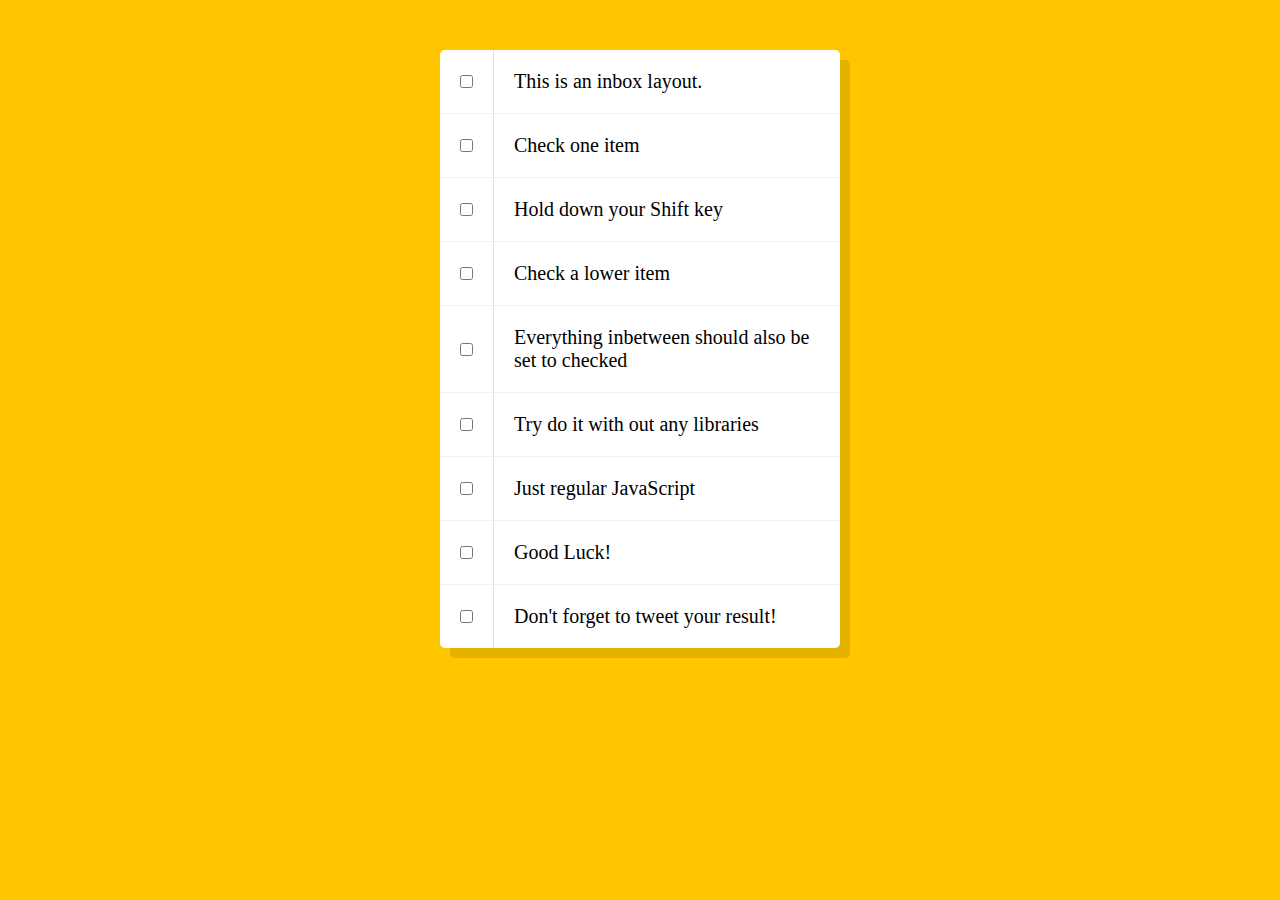
<file: 30.30.10/index.html>
<!DOCTYPE html>
<html lang="en">
<head>
   <meta charset="utf-8">
   <title>Document</title>
   <link rel="stylesheet" href="style.css">
</head>

<body>
   <!-- The following is a common layout you would see in an email client.
   When a user clicks a checkbox, holds Shift, and then clicks another checkbox a
   few rows down, all the checkboxes inbetween those two checkboxes should be checked.
   -->
   <div class="inbox">
      <div class="item">
         <input type="checkbox">
         <p>This is an inbox layout.</p>
      </div>
      <div class="item">
         <input type="checkbox">
         <p>Check one item</p>
      </div>
      <div class="item">
         <input type="checkbox">
         <p>Hold down your Shift key</p>
      </div>
      <div class="item">
         <input type="checkbox">
         <p>Check a lower item</p>
      </div>
      <div class="item">
         <input type="checkbox">
         <p>Everything inbetween should also be set to checked</p>
      </div>
      <div class="item">
         <input type="checkbox">
         <p>Try do it with out any libraries</p>
      </div>
      <div class="item">
         <input type="checkbox">
         <p>Just regular JavaScript</p>
      </div>
      <div class="item">
         <input type="checkbox">
         <p>Good Luck!</p>
      </div>
      <div class="item">
         <input type="checkbox">
         <p>Don't forget to tweet your result!</p>
      </div>
   </div>
   <script>

   </script>

</body>

</html>
</file>
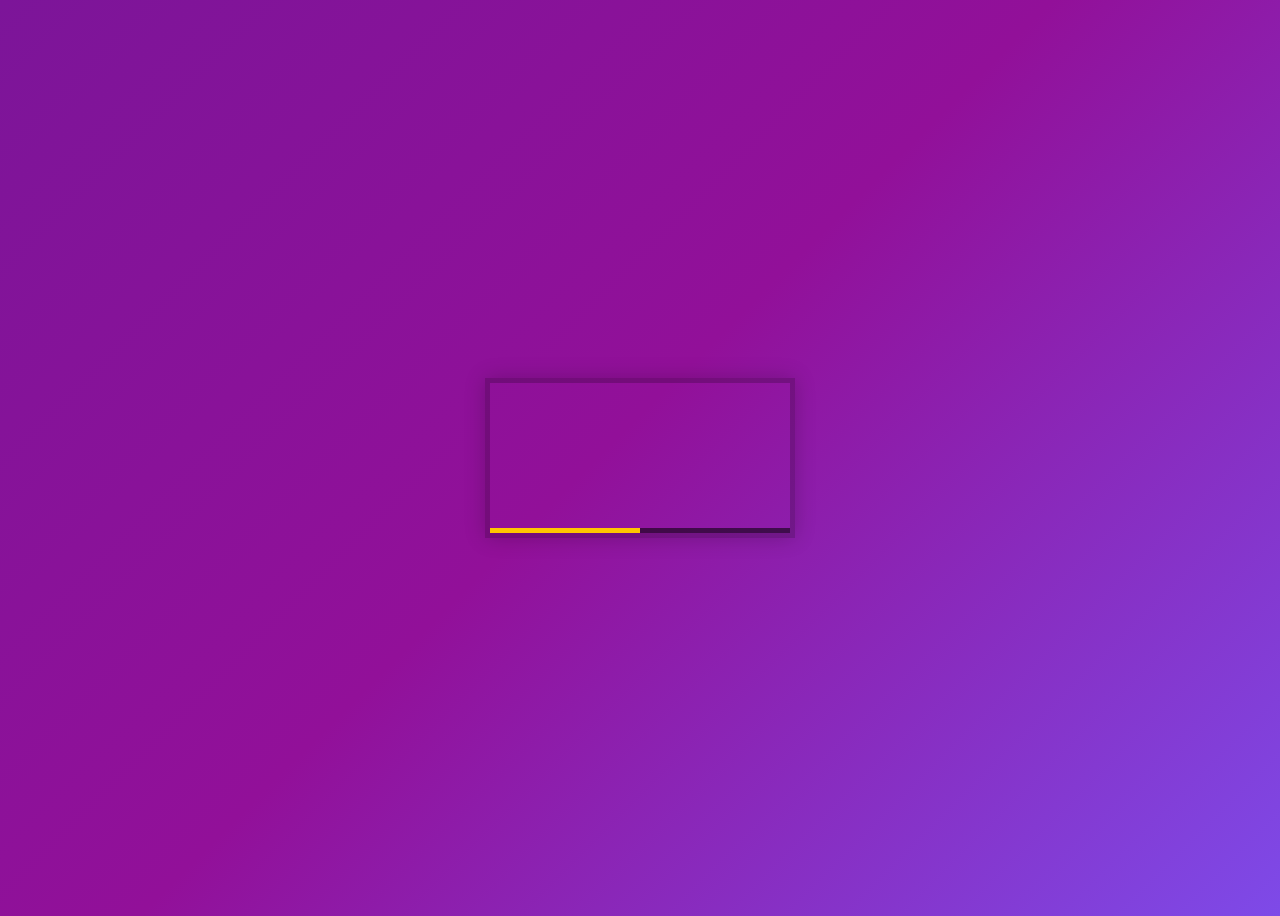
<file: 30.30.11/index.html>
<!DOCTYPE html>
<html lang="en">
<head>
   <meta charset="utf-8">
   <title>HTML5 Video Player</title>
   <link rel="stylesheet" href="style.css">
</head>

<body>

   <div class="player">
     <video class="player__video viewer" src="https://player.vimeo.com/external/194837908.sd.mp4?s=c350076905b78c67f74d7ee39fdb4fef01d12420&profile_id=164"></video>

     <div class="player__controls">
       <div class="progress">
        <div class="progress__filled"></div>
       </div>
       <button class="player__button toggle" title="Toggle Play">►</button>
       <input type="range" name="volume" class="player__slider" min="0" max="1" step="0.05" value="1">
       <input type="range" name="playbackRate" class="player__slider" min="0.5" max="2" step="0.1" value="1">
       <button data-skip="-10" class="player__button">« 10s</button>
       <button data-skip="25" class="player__button">25s »</button>
     </div>
   </div>


<script src="scripts.js"></script>




</body>
</html>
</file>
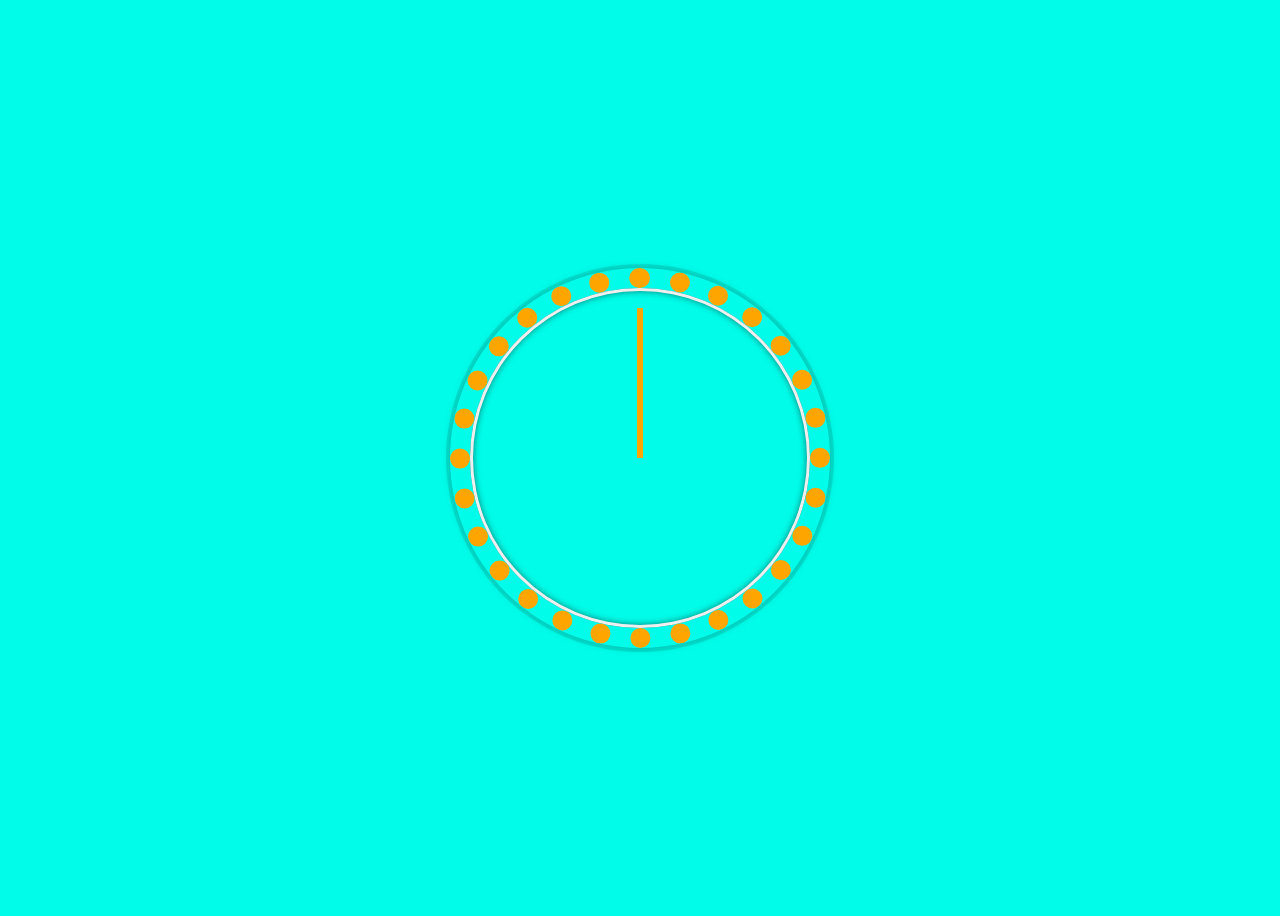
<file: 30.30.2/index.html>
<!DOCTYPE html>
<html lang="en">
<head>
   <meta charset="UTF-8">
   <title>JS + CSS Clock</title>
   <link rel="stylesheet" href="style.css">
</head>
<body>
   <div class="clock">
      <div class="clock-face">
         <div class="hand hour-hand"></div>
         <div class="hand min-hand"></div>
         <div class="hand second-hand"></div>
      </div>
   </div>
<script>
   const secondHand = document.querySelector('.second-hand');
   const minutesHand = document.querySelector('.min-hand');
   const hourHand = document.querySelector('.hour-hand');

   function setDate() {
      const now = new Date();
      const seconds = now.getSeconds();
      const secondsDegrees = ((seconds / 60) * 360) + 90;
      secondHand.style.transform = `rotate(${secondsDegrees}deg)`;
      console.log(seconds);

      const minutes = now.getMinutes();
      const minutesDegrees = ((minutes / 60) * 360) + 90;
      minutesHand.style.transform = `rotate(${minutesDegrees}deg)`;
      console.log(minutes);

      const hour = now.getHours();
      const hourDegrees = ((hour / 12) * 360) + 90;
      hourHand.style.transform = `rotate(${hourDegrees}deg)`;
      console.log(hour);
   }

   setInterval(setDate, 1000);
</script>

</body>
</html>
</file>
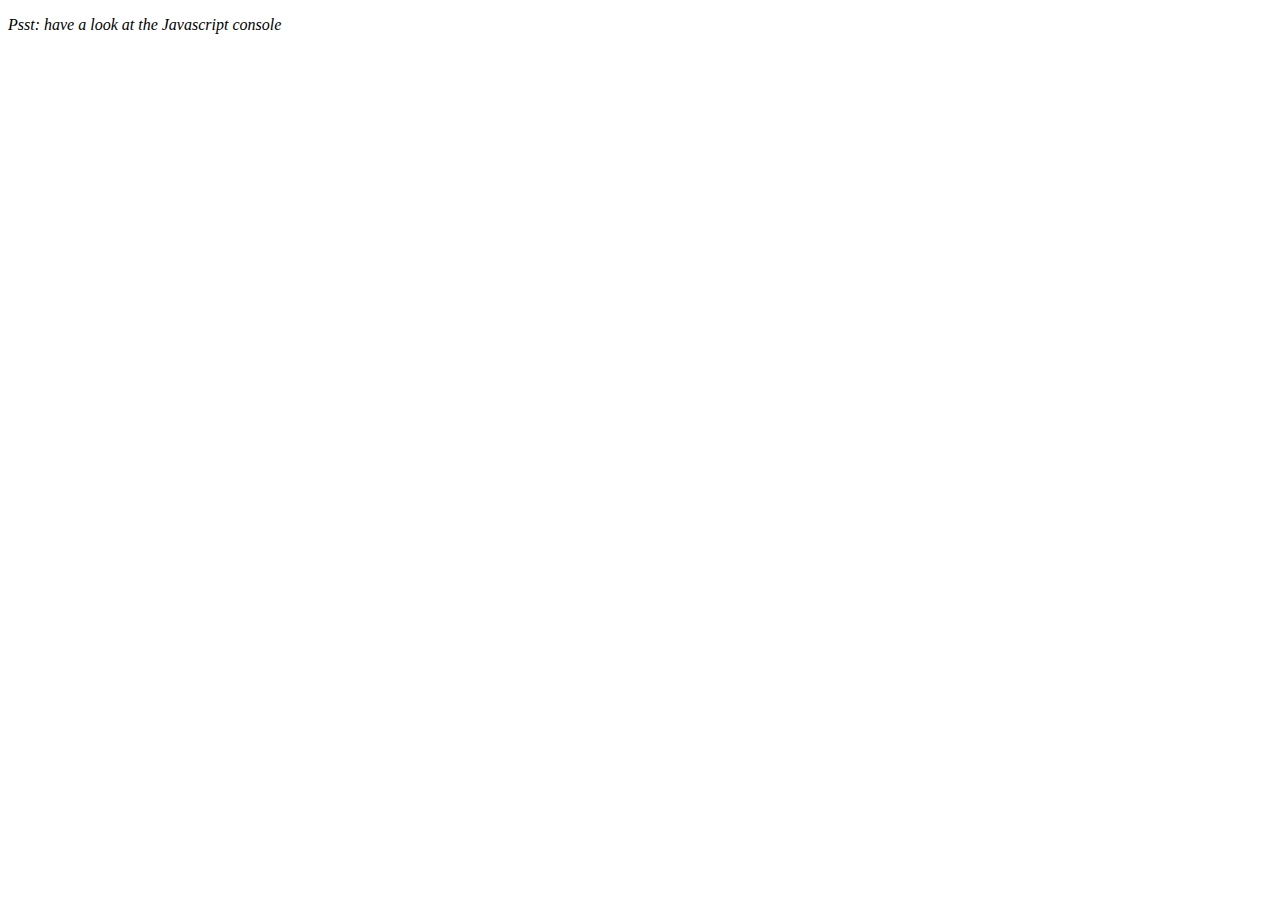
<file: 30.30.4/index.html>
<!DOCTYPE html>
<html lang="en">
<head>
   <meta charset="utf-8">
   <title>Array Cardio</title>
</head>
<body>
      <p><em>Psst: have a look at the Javascript console</em></p>
      <script>

      const inventors = [
         { first: 'Albert', last: 'Einstein', year: 1879, passed: 1995 },
         { first: 'Isaac', last: 'Newton', year: 1643, passed: 1727 },
         { first: 'Galileo', last: 'Galilei', year: 1564, passed: 1642 },
         { first: 'Marie', last: 'Curie', year: 1867, passed: 1934 },
         { first: 'Johannes', last: 'Kepler', year: 1571, passed: 1630 },
         { first: 'Nicolaus', last: 'Copernicus', year: 1473, passed: 1543 },
         { first: 'Max', last: 'Planck', year: 1858, passed: 1947 },
         { first: 'Katherine', last: 'Blodgett', year: 1898, passed: 1979 },
         { first: 'Ada', last: 'Lovelace', year: 1815, passed: 1852 },
         { first: 'Sarah E.', last: 'Goode', year: 1855, passed: 1905 },
         { first: 'Lise', last: 'Meitner', year: 1878, passed: 1968 },
         { first: 'Hanna', last: 'Hammarström', year: 1829, passed: 1909 }
      ];

      const flavours = ['Chocolate Chip', 'Kulfi', 'Caramel Praline', 'Chocolate', 'Burnt Caramel', 'Pistachio', 'Rose', 'Sweet Coconut', 'Lemon Cookie', 'Toffeeness', 'Toasted Almond', 'Black Raspberry Crunch', 'Chocolate Brownies', 'Pistachio Almond', 'Strawberry', 'Lavender Honey', 'Lychee', 'Peach', 'Black Walnut', 'Birthday Cake', 'Mexican Chocolate', 'Mocha Almond Fudge', 'Raspberry'];
      const people = ['Beck, Glenn', 'Becker, Carl', 'Beckett, Samuel', 'Beddoes, Mick', 'Beecher, Henry', 'Beethoven, Ludwig', 'Begin, Menachem', 'Belloc, Hilaire', 'Bellow, Saul', 'Benchley, Robert', 'Benenson, Peter', 'Ben-Gurion, David', 'Benjamin, Walter', 'Benn, Tony', 'Bennington, Chester', 'Benson, Leana', 'Bent, Silas', 'Bentsen, Lloyd', 'Berger, Ric', 'Bergman, Ingmar', 'Berio, Luciano', 'Berle, Milton', 'Berlin, Irving', 'Berne, Eric', 'Bernhard, Sandra', 'Berra, Yogi', 'Berry, Halle', 'Berry, Wendell', 'Bethea, Erin', 'Bevan, Aneurin', 'Bevel, Ken', 'Biden, Joseph', 'Bierce, Ambrose', 'Biko, Steve', 'Billings, Josh', 'Biondo, Frank', 'Birrell, Augustine', 'Black Elk', 'Blair, Robert', 'Blair, Tony', 'Blake, William'];

       // Array.prototype.filter()
       // Filter can start with X and return < X


       // 1. Filter the list of inventors for those who were born in the 1500's
       // This normally takes a function, function(inventor){} which is the same
       // as an arrow function inventor => {}
      //  const fifteen = inventors.filter(function(inventor) {
      //     if(inventor.year >= 1500 && inventor.year < 1600) {
      //        return true; //keep the inventor
      //     }
      //  });

       const fifteen = inventors.filter(inventor => (inventor.year >= 1500 &&
          inventor.year < 1600)) // this will return true if it matches

       console.table(fifteen);

       // Array.prototype.map()
       // Map always returns a new array length X, where X is the length we started with

       // 2. Give us an array of the inventors' first and last names
       const fullNames = inventors.map(inventor => `${inventor.first} ${inventor.last}`);
       console.log(fullNames);


       // Array.prototype.sort()
       // If ?(a > b) is less than 0, sort a to a lower index than b

       // 3. Sort the inventors by birthdate, oldest to youngest
      //  const ordered = inventors.sort(function(firstPerson, secondPerson) {
      //     if(firstPerson.year > secondPerson.year){
      //        return 1;
      //     } else {
      //        return -1;
      //     }
      //  });

       // ternary version
       const ordered = inventors.sort((a, b) => a.year > b.year ? 1 : -1);
       console.table(ordered);

       // Array.prototype.reduce()
       //  loops over everything, addsB

       // 4. How many years did all the inventors live?
       const totalYears = inventors.reduce((total, inventor) => {
          return total + (inventor.passed - inventor.year);
       }, 0);   // this 0 here will instantiate total with 0 for our first pass,
               // otherwise it is undefined

     console.log(totalYears);


       // 5. Sort the inventors by years lived
       const oldest = inventors.sort(function(a,b) {
          const lastGuy = a.passed - a.year;
          const nextGuy = b.passed - a.year;

          return lastGuy > nextGuy ? -1 : 1;
       });

       console.log(oldest[0].passed - oldest[0].year);



       // 6. create a list of Boulevards in Paris that contain 'de' anywhere in the name
       // https://en.wikipedia.org/wiki/Category:Boulevards_in_Paris
       // have to run this on the wiki page

       //maps is taking in a list of links and picking out list of names

      //  const category = document.querySelector('.mw-Selector');
      //  // need to change links into an array because it is a nodelist, cant use map on that
      //  const links = Array.from(category.querySelectorAll('a'));
      //  //or es6 *spread*
      //  // const links = [...category.querySelectorAll('a')];
      //
      //  const de = links
      //    .map(link => link.textContent)
      //    .filter(streetName => streetName.includes('de'));


       // 7. sort Exercise
       // Sort the people alphabetically by last name
       const alpha = people.sort((lastOne, nextOne) => {
          const [aLast, aFirst] = lastOne.split(', ');
          const [bLast, bFirst] = nextOne.split(', ');

          return aLast > bLast ? 1 : -1;
          });

       console.log(alpha);

       // 8. Reduce Exercise
       // Sum up the instances of each of these
       const data = ['car', 'car', 'truck', 'truck', 'bike', 'walk', 'car', 'van', 'bike', 'walk', 'car', 'van', 'car', 'truck' ];

       const transportation = data.reduce((obj, item) => {
          if(!obj[item]){
             obj[item] = 0;
          }
          obj[item]++;
          return obj;
       }, {});

 </script>
</body>
</html>
</file>
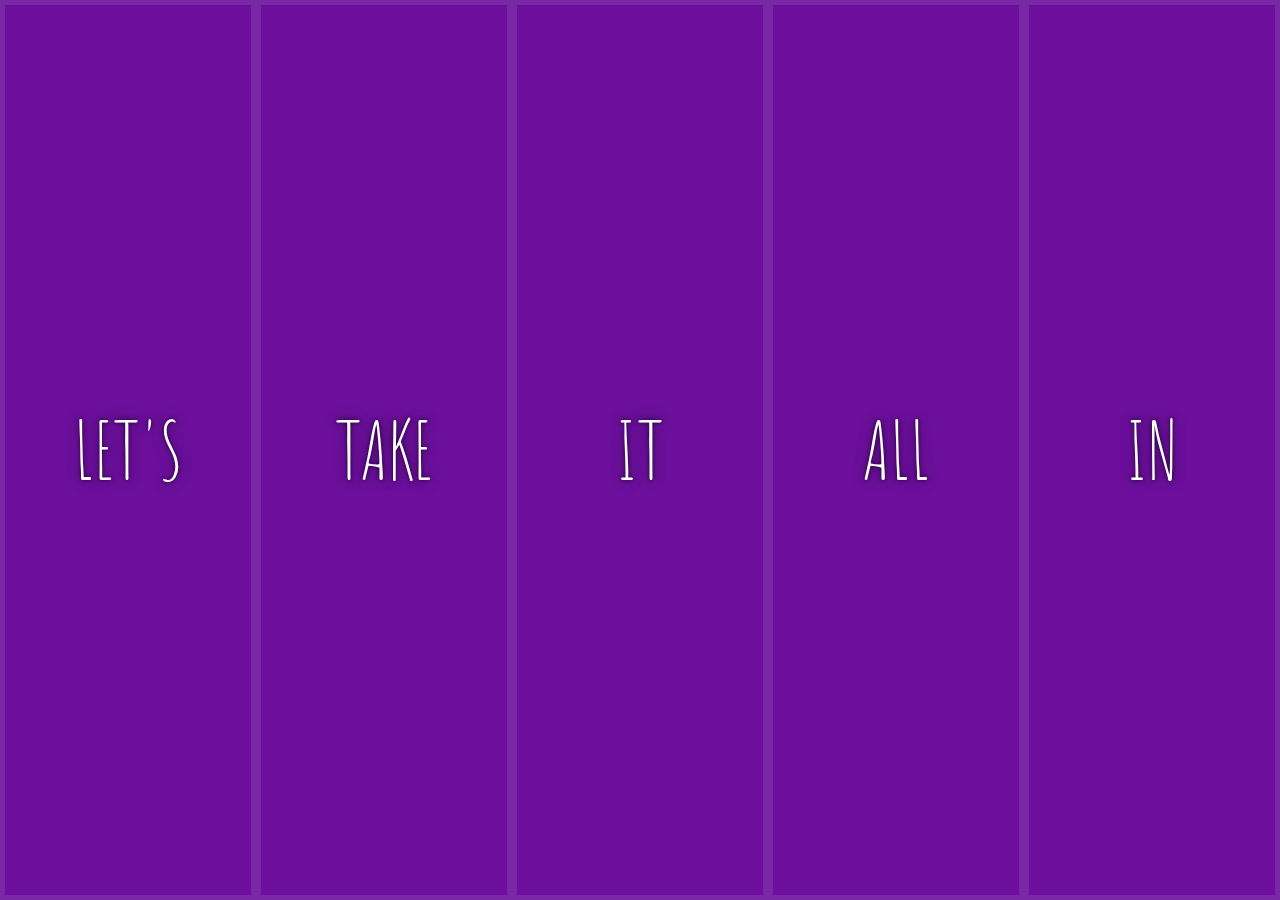
<file: 30.30.5/index.html>
<!DOCTYPE html>
<html lang="en">
<head>
   <meta charset ="utf-8">
   <title>Flex Panels</title>
   <link href='https://fonts.googleapis.com/css?family=Amatic+SC' rel='stylesheet' type='text/css'>
   <link rel="stylesheet" href="style.css">
</head>

<body>
   <div class="panels">
     <div class="panel panel1">
       <p>Hey</p>
       <p>Let's</p>
       <p>Dance</p>
     </div>
     <div class="panel panel2">
       <p>Give</p>
       <p>Take</p>
       <p>Receive</p>
     </div>
     <div class="panel panel3">
       <p>Experience</p>
       <p>It</p>
       <p>Today</p>
     </div>
     <div class="panel panel4">
       <p>Give</p>
       <p>All</p>
       <p>You can</p>
     </div>
     <div class="panel panel5">
       <p>Life</p>
       <p>In</p>
       <p>Motion</p>
     </div>
   </div>

<script>
   const panels = document.querySelectorAll('.panel');

   function toggleOpen() {
      this.classList.toggle('open');
   }

   function toggleActive(e){
      if(e.propertyName.includes('flex')){ // browser compatibility flex and flex-grow
         this.classList.toggle('open-active');
      }
   }

   panels.forEach(panel => panel.addEventListener('click', toggleOpen));
   panels.forEach(panel => panel.addEventListener('transitionend', toggleActive));
</script>

</body>
</file>
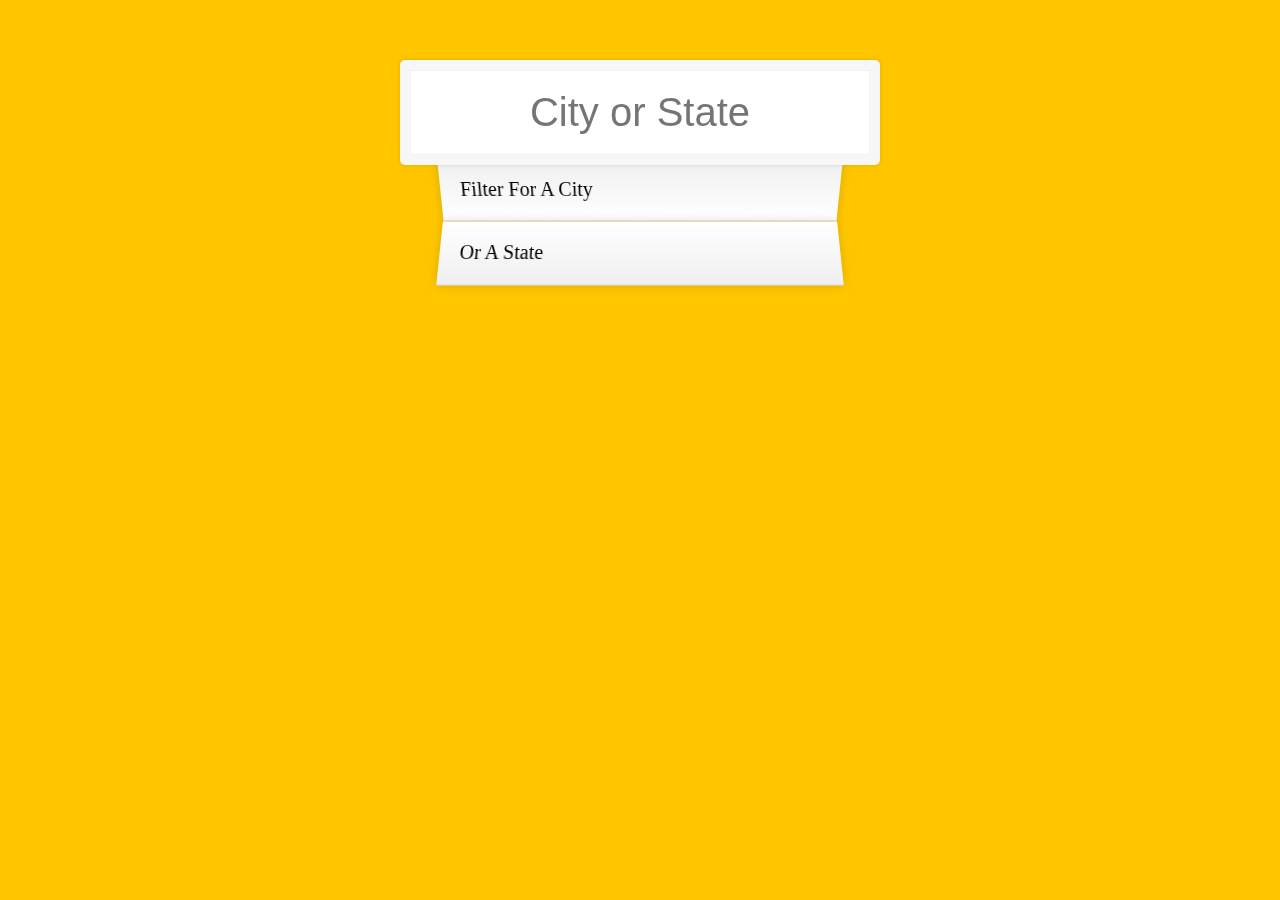
<file: 30.30.6/index.html>
<!DOCTYPE html>
<html lang="en">
<head>
   <meta charset="utf-8">
   <title>Ajax Type Ahead</title>
   <link rel="stylesheet" href="style.css">
</head>

<body>
   <form class="search-form">
      <input type="text" class="search" placeholder="City or State">
      <ul class="suggestions">
         <li>Filter for a city</li>
         <li>or a state</li>
      </ul>
   </form>

<script>
const endpoint = 'https://gist.githubusercontent.com/Miserlou/c5cd8364bf9b2420bb29/raw/2bf258763cdddd704f8ffd3ea9a3e81d25e2c6f6/cities.json';

const cities = [];
// fetch is built in api in browser, returns a promise , you call .then against it to get the data, but it doesnt know what type of data it
// the raw data needs to be converted (to json in our case)
fetch(endpoint)
   .then(blob => blob.json())
   .then(data => cities.push(...data)); //spread into push method so we dont get array nesting

function findMatches(wordToMatch, cities) {
   return cities.filter(place => {
      //need to put a variable into a regex g is global, i is insensitive
      const regex = new RegExp(wordToMatch, 'gi');
      return place.city.match(regex) || place.state.match(regex);
   });
}

function numberWithCommas(x) {
  return x.toString().replace(/\B(?=(\d{3})+(?!\d))/g, ',');
}

function displayMatches() {
  const matchArray = findMatches(this.value, cities);
  const html = matchArray.map(place => {
    const regex = new RegExp(this.value, 'gi');
    const cityName = place.city.replace(regex, `<span class="hl">${this.value}</span>`); // highlighting
    const stateName = place.state.replace(regex, `<span class="hl">${this.value}</span>`);
    return `
      <li>
        <span class="name">${cityName}, ${stateName}</span>
        <span class="population">${numberWithCommas(place.population)}</span>
      </li>
    `;
  }).join('');
  suggestions.innerHTML = html;
}

const searchInput = document.querySelector('.search');
const suggestions = document.querySelector('.suggestions');

searchInput.addEventListener('change', displayMatches); //triggers when you click outside the box after entering input
searchInput.addEventListener('keyup', displayMatches); // this triggers on keyup instead of clicking out
</script>
</body>
</html>
</file>
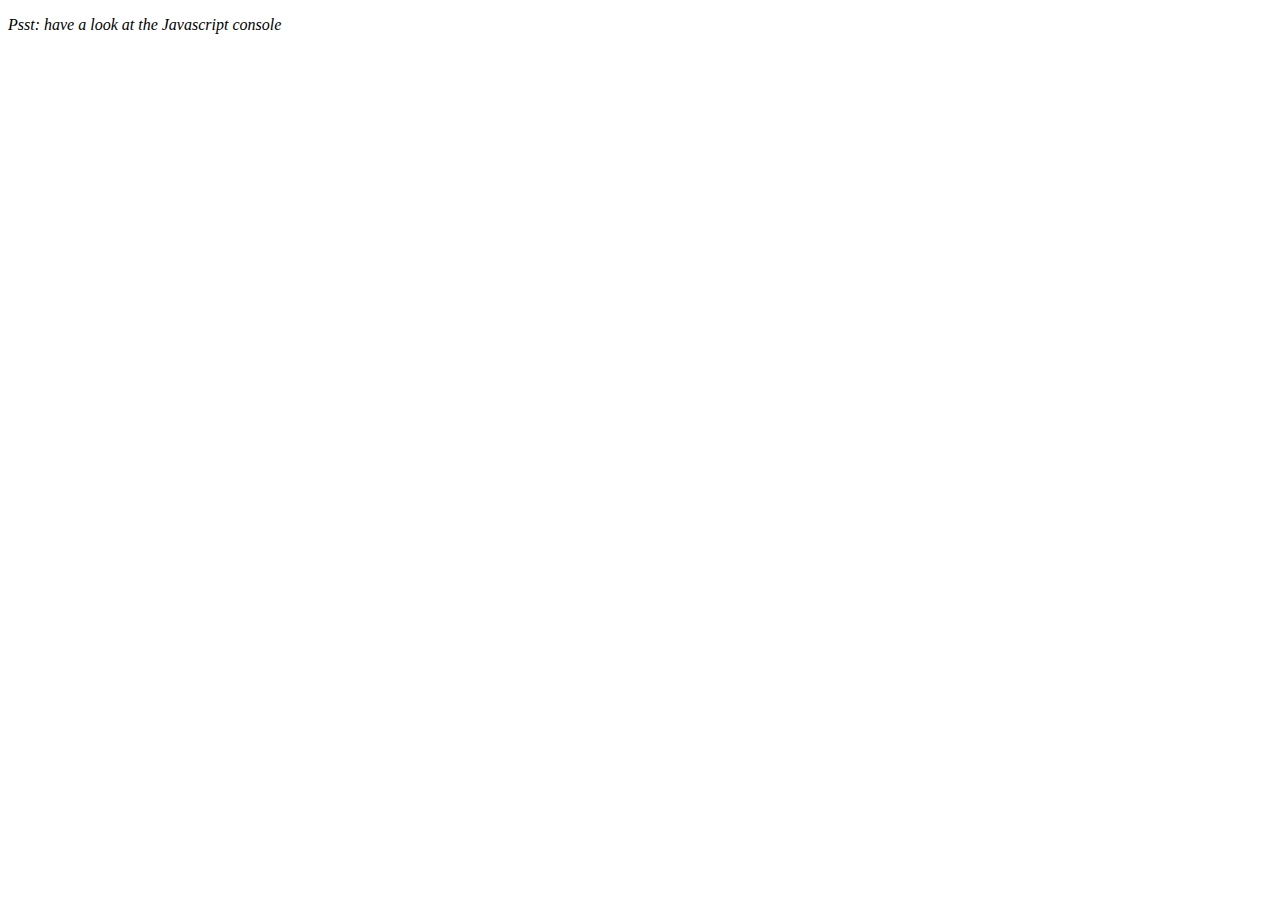
<file: 30.30.7/index.html>
<!DOCTYPE html>
<html lang="en">
<head>
   <meta charset="utf-8">
   <title>Array Cardio 2</title>
</head>

<body>
   <p><em>Psst: have a look at the Javascript console</em>

   <script>

      const people = [
         { name: 'Wes', year: 1988 },
         { name: 'Kait', year: 1986 },
         { name: 'Irv', year: 1970 },
         { name: 'Lux', year: 2015 }
      ];

      const comments = [
         { text: 'Love this!', id: 523423 },
         { text: 'Super good', id: 823423 },
         { text: 'You are the best', id: 2039842 },
         { text: 'Ramen is my fav food ever', id: 123523 },
         { text: 'Nice Nice Nice!', id: 542328 }
      ];

      // Some and Every Checks
      // Array.prototype.some() // AT least one thing in the array meets requirements
      // const isAdult = people.some(function(person) {
      //    const currentYear = (new Date()).getFullYear();
      //    if(currentYear - person.year >= 19){
      //       return true;
      //    }
      // });

      // more concise version
      const isAdult = people.some(person => ((new Date()).
         getFullYear()) - person.year >= 19);


      console.log({isAdult}); // putting curly braces around it shows the name of the variable as well


      // Array.prototype.every() // is everyone 19 or older?
      const allAdults = people.every(person => ((new Date()).
         getFullYear()) - person.year >= 19);
      console.log({allAdults});

      // Array.prototype.find()
      // Find is like filter, but instead returns just the first one instead of a subset
      // find the comment with the ID of 823423
      // const comment = comments.find(function(comment) {
      //    if(comment.id === 823423) {
      //       return true;
      //    }
      // })

      // concise version with implicit return of boolean
      const comment = comments.find(comment => comment.id === 823423);
      console.log(comment);



      // Array.prototype.findIndex()
      // Find the comment with this ID
      // delete the comment with the ID of 823423
      const index = comments.findIndex(comment => comment.id === 823423);
      console.log(index);

      // This will remove one item from the array
      // comments.splice(index, 1);

      // This will create a new array without the item
      // Must spread each item or we get array nesting
      const newComments = [
         ...comments.slice(0, index),
         ...comments.slice(index + 1)
      ];

      console.table(newComments);

   </script>
</body>
</html>
</file>
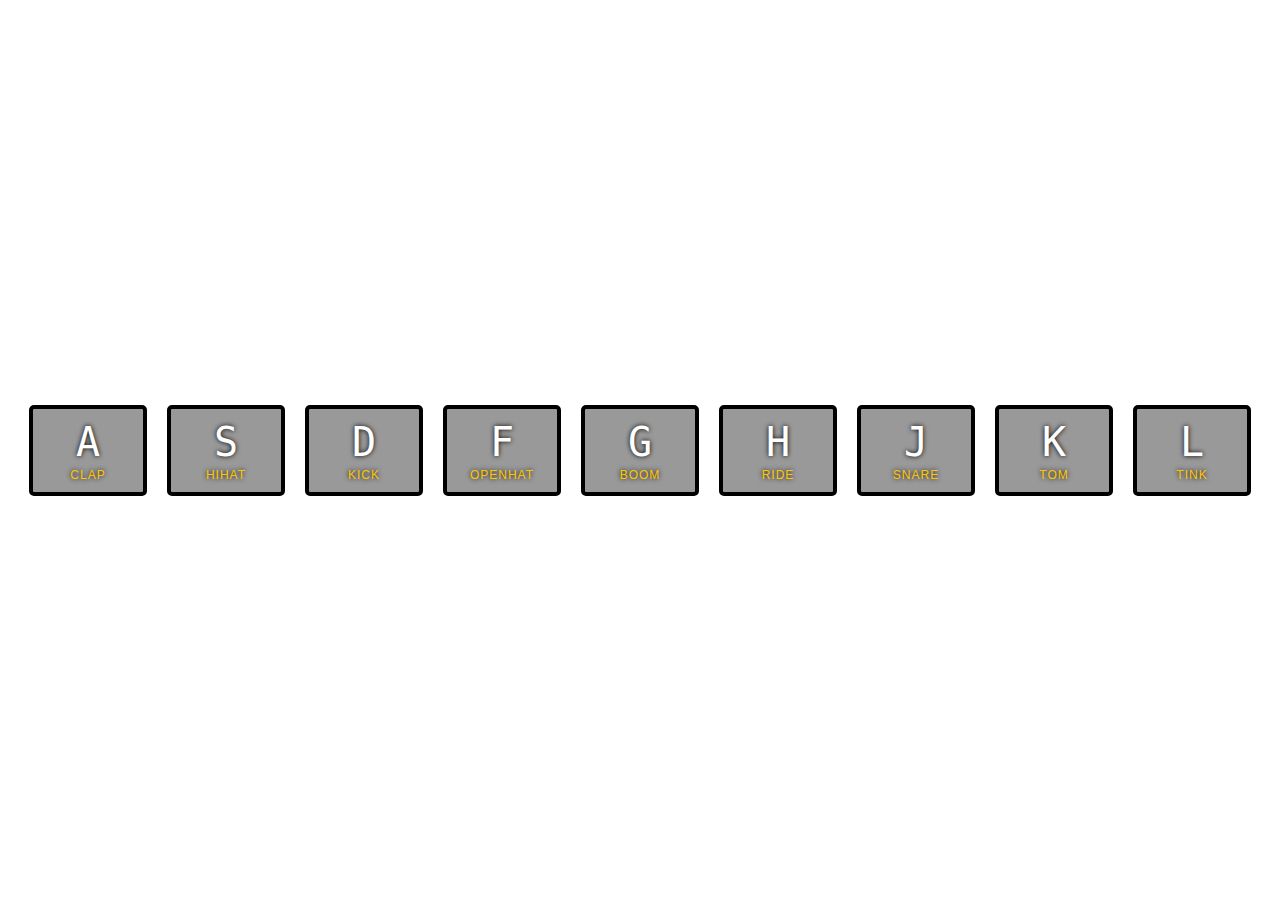
<file: 30in30-1.html>
<!DOCTYPE html>
<html lang='en'>
<head>
   <meta charset = "UTF-8">
   <title>JS Drum Kit</title>
   <link rel="stylesheet" href="style.css">
</head>
<body>
   <div class="keys">
      <div data-key="65" class="key">
         <kbd>A</kbd>
         <span class = "sound">clap</span>
      </div>
      <div data-key="83" class="key">
         <kbd>S</kbd>
         <span class = "sound">hihat</span>
      </div>
      <div data-key="68" class="key">
         <kbd>D</kbd>
         <span class = "sound">kick</span>
      </div>
      <div data-key="70" class="key">
         <kbd>F</kbd>
         <span class = "sound">openhat</span>
      </div>
      <div data-key="71" class="key">
         <kbd>G</kbd>
         <span class = "sound">boom</span>
      </div>
      <div data-key="72" class="key">
         <kbd>H</kbd>
         <span class = "sound">ride</span>
      </div>
      <div data-key="74" class="key">
         <kbd>J</kbd>
         <span class = "sound">snare</span>
      </div>
      <div data-key="75" class="key">
         <kbd>K</kbd>
         <span class = "sound">tom</span>
      </div>
      <div data-key="76" class="key">
         <kbd>L</kbd>
         <span class = "sound">tink</span>
      </div>

      <audio data-key="65" src="sounds/clap.wav"></audio>
      <audio data-key="83" src="sounds/hihat.wav"></audio>
      <audio data-key="68" src="sounds/kick.wav"></audio>
      <audio data-key="70" src="sounds/openhat.wav"></audio>
      <audio data-key="71" src="sounds/boom.wav"></audio>
      <audio data-key="72" src="sounds/ride.wav"></audio>
      <audio data-key="74" src="sounds/snare.wav"></audio>
      <audio data-key="75" src="sounds/tom.wav"></audio>
      <audio data-key="76" src="sounds/tink.wav"></audio>

<script>

   function playSound(e){
      const audio = document.querySelector(`audio[data-key="${e.keyCode}"]`);
      const key = document.querySelector(`.key[data-key="${e.keyCode}"]`);
      if(!audio) return; // stops function from running
      console.log(audio);
      audio.currentTime = 0; // rewinds to start of audio
      audio.play();
      key.classList.add('playing');

      // if you call .play on an audio element it wont play it again because it is already playing
   }

   function removeTransition(e) {
      if(e.propertyName !== 'transform') return; // skip if its not transform, we care about the longest one
      console.log(e.propertyName);
      this.classList.remove('playing');
   }

   const keys = document.querySelectorAll('.key');

   //better to use transitionend event then to set a timeout in the JS and the CSS bc they get
   // out of sync if one place is changed and the other is not
   keys.forEach(key => key.addEventListener('transitionend', removeTransition));

   window.addEventListener('keydown', playSound);

</script>
</body>
<html>
</file>
<file: 30.30.10/style.css>
html {
  font-family: sans-serif;
  background:#ffc600;
}
.inbox {
  max-width:400px;
  margin:50px auto;
  background:white;
  border-radius:5px;
  box-shadow:10px 10px 0 rgba(0,0,0,0.1);
}
.item {
  display:flex;
  align-items:center;
  border-bottom: 1px solid #F1F1F1;
}
.item:last-child {
  border-bottom:0;
}
input:checked + p {
  background:#F9F9F9;
  text-decoration: line-through;
}
input[type="checkbox"] {
  margin:20px;
}
p {
  margin:0;
  padding:20px;
  transition:background 0.2s;
  flex:1;
  font-family:'helvetica neue';
  font-size: 20px;
  font-weight: 200;
  border-left: 1px solid #D1E2FF;
}
.details {
  text-align: center;
  font-size: 15px;
}
</file>
<file: 30.30.11/style.css>
html {
  box-sizing: border-box;
}

*, *:before, *:after {
  box-sizing: inherit;
}

body {
  padding: 0;
  display:flex;
  background:#7A419B;
  min-height:100vh;
  background: linear-gradient(135deg, #7c1599 0%,#921099 48%,#7e4ae8 100%);
  background-size:cover;
  align-items: center;
  justify-content: center;
}

.player {
  max-width:750px;
  border:5px solid rgba(0,0,0,0.2);
  box-shadow:0 0 20px rgba(0,0,0,0.2);
  position: relative;
  font-size: 0;
  overflow: hidden;
}

.player__video {
  width: 100%;
}

.player__button {
  background:none;
  border:0;
  line-height:1;
  color:white;
  text-align: center;
  outline:0;
  padding: 0;
  cursor:pointer;
  max-width:50px;
}

.player__button:focus {
  border-color: #ffc600;
}

.player__slider {
  width:10px;
  height:30px;
}

.player__controls {
  display:flex;
  position: absolute;
  bottom:0;
  width: 100%;
  transform: translateY(100%) translateY(-5px);
  transition:all .3s;
  flex-wrap:wrap;
  background:rgba(0,0,0,0.1);
}

.player:hover .player__controls {
  transform: translateY(0);
}

.player:hover .progress {
  height:15px;
}

.player__controls > * {
  flex:1;
}

.progress {
  flex:10;
  position: relative;
  display:flex;
  flex-basis:100%;
  height:5px;
  transition:height 0.3s;
  background:rgba(0,0,0,0.5);
  cursor:ew-resize;
}

.progress__filled {
  width:50%;
  background:#ffc600;
  flex:0;
  flex-basis:50%;
}

/* unholy css to style input type="range" */

input[type=range] {
  -webkit-appearance: none;
  background:transparent;
  width: 100%;
  margin: 0 5px;
}
input[type=range]:focus {
  outline: none;
}
input[type=range]::-webkit-slider-runnable-track {
  width: 100%;
  height: 8.4px;
  cursor: pointer;
  box-shadow: 1px 1px 1px rgba(0, 0, 0, 0), 0 0 1px rgba(13, 13, 13, 0);
  background: rgba(255,255,255,0.8);
  border-radius: 1.3px;
  border: 0.2px solid rgba(1, 1, 1, 0);
}
input[type=range]::-webkit-slider-thumb {
  box-shadow: 0 0 0 rgba(0, 0, 0, 0), 0 0 0 rgba(13, 13, 13, 0);
  height: 15px;
  width: 15px;
  border-radius: 50px;
  background: #ffc600;
  cursor: pointer;
  -webkit-appearance: none;
  margin-top: -3.5px;
  box-shadow:0 0 2px rgba(0,0,0,0.2);
}
input[type=range]:focus::-wefbkit-slider-runnable-track {
  background: #bada55;
}
input[type=range]::-moz-range-track {
  width: 100%;
  height: 8.4px;
  cursor: pointer;
  box-shadow: 1px 1px 1px rgba(0, 0, 0, 0), 0 0 1px rgba(13, 13, 13, 0);
  background: #ffffff;
  border-radius: 1.3px;
  border: 0.2px solid rgba(1, 1, 1, 0);
}
input[type=range]::-moz-range-thumb {
  box-shadow: 0 0 0 rgba(0, 0, 0, 0), 0 0 0 rgba(13, 13, 13, 0);
  height: 15px;
  width: 15px;
  border-radius: 50px;
  background: #ffc600;
  cursor: pointer;
}
</file>
<file: 30.30.2/style.css>
html {
      background:#01FDEA;
      background-size:cover;
      font-family:'helvetica neue';
      text-align: center;
      font-size: 10px;
    }
    body {
      font-size: 2rem;
      display:flex;
      flex:1;
      min-height: 100vh;
      align-items: center;
    }
    .clock {
      width: 30rem;
      height: 30rem;
      border:20px dotted orange;
      border-radius:50%;
      margin:50px auto;
      position: relative;
      padding:2rem;
      box-shadow:
        0 0 0 4px rgba(0,0,0,0.1),
        inset 0 0 0 3px #EFEFEF,
        inset 0 0 10px black,
        0 0 10px rgba(0,0,0,0.2);
    }
    .clock-face {
      position: relative;
      width: 100%;
      height: 100%;
      transform: translateY(-3px); /* account for the height of the clock hands */
    }
    .hand {
      width:50%;
      height:6px;
      background:black;
      position: absolute;
      top: 50%;
      transform-origin: 100%;
      transform: rotate(90deg);
      transition: all 0.05s;


    }
    .second-hand {
      background-color: orange;
   }

   .min-hand {
      background-color: pink;
   }
</file>
<file: 30.30.5/style.css>
html {
  box-sizing: border-box;
  background:#ffc600;
  font-family:'helvetica neue';
  font-size: 20px;
  font-weight: 200;
}

body {
  margin: 0;
}

*, *:before, *:after {
  box-sizing: inherit;
}

.panels {
  min-height:100vh;
  overflow: hidden;
  display: flex;
}

.panel {
  background: #6B0F9C;
  box-shadow: inset 0 0 0 5px rgba(255,255,255,0.1);
  color: white;
  text-align: center;
  align-items:center;
  /* Safari transitionend event.propertyName === flex */
  /* Chrome + FF transitionend event.propertyName === flex-grow */
  transition:
    font-size 0.7s cubic-bezier(0.61,-0.19, 0.7,-0.11),
    flex 0.7s cubic-bezier(0.61,-0.19, 0.7,-0.11),
    background 0.2s;
  font-size: 20px;
  background-size:cover;
  background-position:center;
  flex: 1;
  justify-content: center;
  display: flex;
  flex-direction: column;
}
.panel1 { background-image:url(https://source.unsplash.com/gYl-UtwNg_I/1500x1500); }
.panel2 { background-image:url(https://source.unsplash.com/1CD3fd8kHnE/1500x1500); }
.panel3 { background-image:url(https://images.unsplash.com/photo-1465188162913-8fb5709d6d57?ixlib=rb-0.3.5&q=80&fm=jpg&crop=faces&cs=tinysrgb&w=1500&h=1500&fit=crop&s=967e8a713a4e395260793fc8c802901d); }
.panel4 { background-image:url(https://source.unsplash.com/ITjiVXcwVng/1500x1500); }
.panel5 { background-image:url(https://source.unsplash.com/3MNzGlQM7qs/1500x1500); }

.panel > * {
   margin: 0;
   width: 100%;
   transition: transform 0.5s;
   flex: 1 0 auto;
   display: flex;
   justify-content: center;
   align-items: center;
}

.panel > *:first-child { transform: translateY(-100%); }
.panel.open-active > *:first-child { transform: translateY(0); }
.panel > *:last-child { transform: translateY(100%); }
.panel.open-active > *:last-child { transform: translateY(0); }

.panel p {
  text-transform: uppercase;
  font-family: 'Amatic SC', cursive;
  text-shadow:0 0 4px rgba(0, 0, 0, 0.72), 0 0 14px rgba(0, 0, 0, 0.45);
  font-size: 2em;
}
.panel p:nth-child(2) {
  font-size: 4em;
}
.panel.open {
  font-size:40px;
  flex: 5;
}
.cta {
  color:white;
  text-decoration: none;
}
</file>
<file: 30.30.6/style.css>
html {
  box-sizing: border-box;
  background:#ffc600;
  font-family:'helvetica neue';
  font-size: 20px;
  font-weight: 200;
}
*, *:before, *:after {
  box-sizing: inherit;
}
input {
  width: 100%;
  padding:20px;
}

.search-form {
  max-width:400px;
  margin:50px auto;
}

input.search {
  margin: 0;
  text-align: center;
  outline:0;
  border: 10px solid #F7F7F7;
  width: 120%;
  left: -10%;
  position: relative;
  top: 10px;
  z-index: 2;
  border-radius: 5px;
  font-size: 40px;
  box-shadow: 0 0 5px rgba(0, 0, 0, 0.12), inset 0 0 2px rgba(0, 0, 0, 0.19);
}


.suggestions {
  margin: 0;
  padding: 0;
  position: relative;
  /*perspective:20px;*/
}
.suggestions li {
  background:white;
  list-style: none;
  border-bottom: 1px solid #D8D8D8;
  box-shadow: 0 0 10px rgba(0, 0, 0, 0.14);
  margin:0;
  padding:20px;
  transition:background 0.2s;
  display:flex;
  justify-content:space-between;
  text-transform: capitalize;
}

.suggestions li:nth-child(even) {
  transform: perspective(100px) rotateX(3deg) translateY(2px) scale(1.001);
  background: linear-gradient(to bottom,  #ffffff 0%,#EFEFEF 100%);
}
.suggestions li:nth-child(odd) {
  transform: perspective(100px) rotateX(-3deg) translateY(3px);
  background: linear-gradient(to top,  #ffffff 0%,#EFEFEF 100%);
}

span.population {
  font-size: 15px;
}


.details {
  text-align: center;
  font-size: 15px;
}

.hl {
  background:#ffc600;
}

.love {
  text-align: center;
}

a {
  color:black;
  background:rgba(0,0,0,0.1);
  text-decoration: none;
}
</file>
<file: style.css>
html {
  font-size: 10px;
  background:url(http://i.imgur.com/b9r5sEL.jpg) bottom center;
  background-size: cover;
}
body,html {
  margin: 0;
  padding: 0;
  font-family: sans-serif;
}

.keys {
  display:flex;
  flex:1;
  min-height:100vh;
  align-items: center;
  justify-content: center;
}

.key {
  border:4px solid black;
  border-radius:5px;
  margin:1rem;
  font-size: 1.5rem;
  padding:1rem .5rem;
  transition:all .07s;
  width:100px;
  text-align: center;
  color:white;
  background:rgba(0,0,0,0.4);
  text-shadow:0 0 5px black;
}

.playing {
  transform:scale(1.1);
  border-color:#ffc600;
  box-shadow: 0 0 10px #ffc600;
}

kbd {
  display: block;
  font-size: 40px;
}

.sound {
  font-size: 1.2rem;
  text-transform: uppercase;
  letter-spacing: 1px;
  color:#ffc600;
}
</file>
